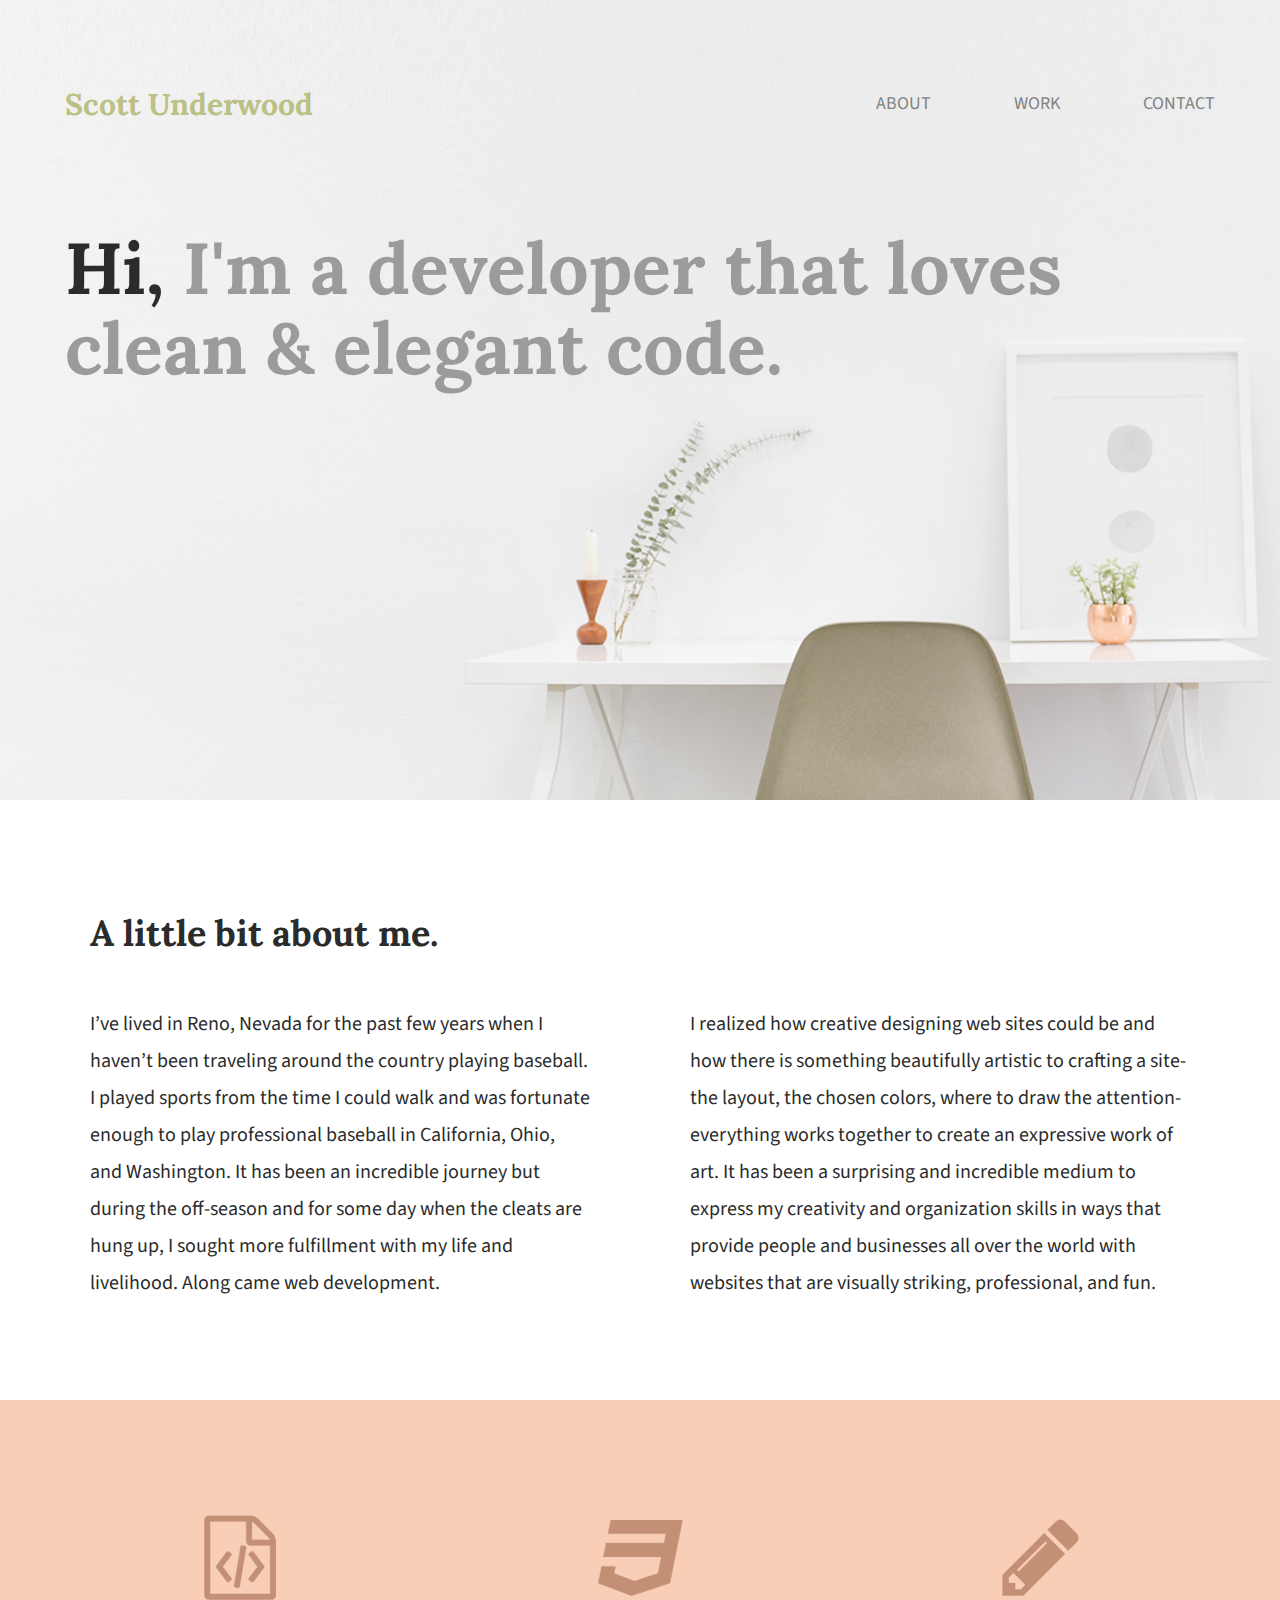
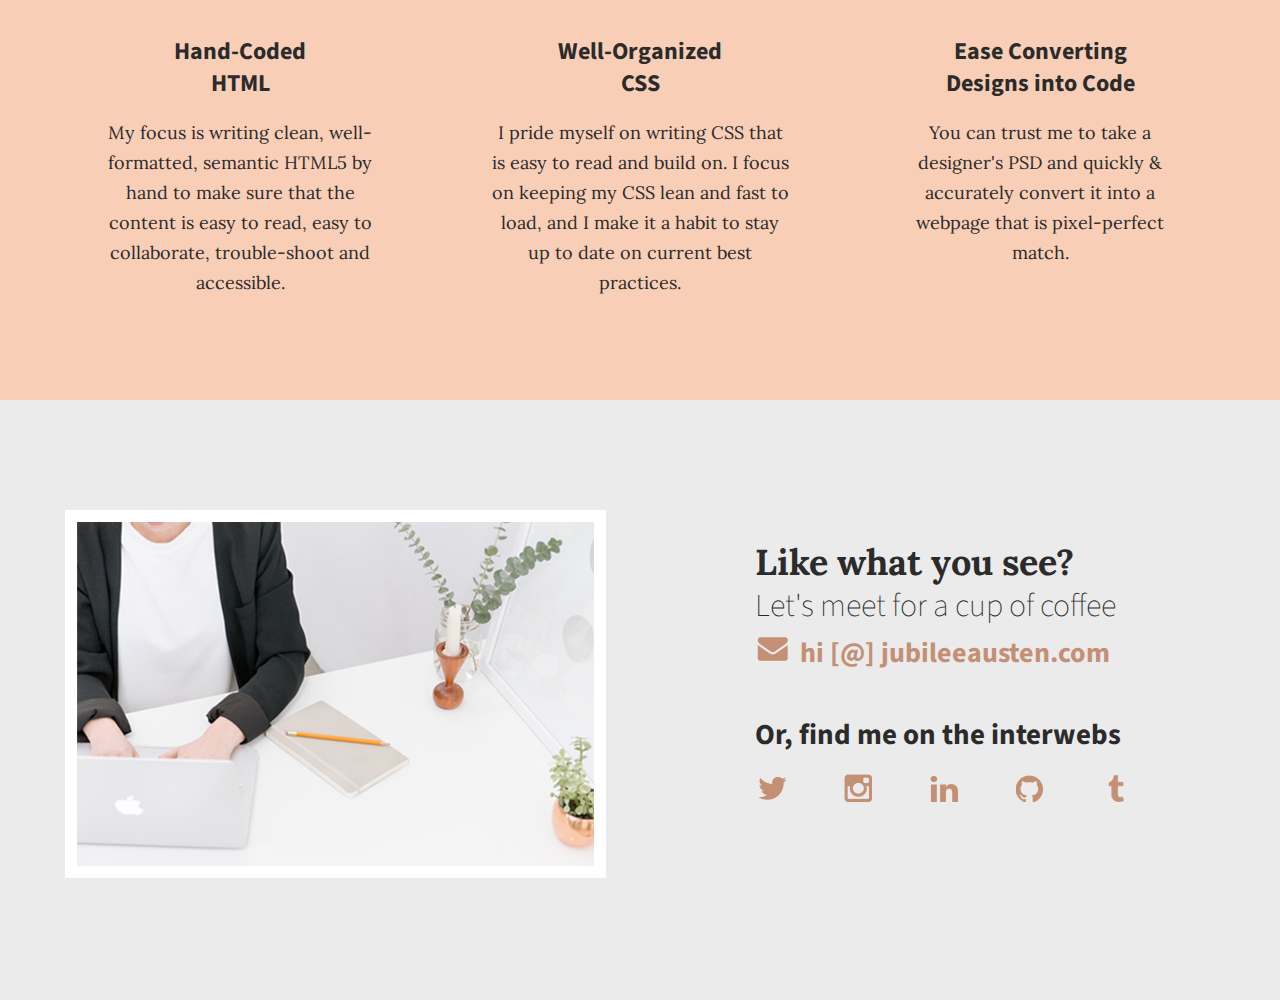
<file: index.html>
<!doctype html>
<html lang="en">
   <head>
      <meta charset="UTF-8">
      <title>Scott Underwood | Portfolio</title>
      <link rel="stylesheet" href="css/normalize.css">
      <link rel="stylesheet" href="css/main.css">
      <link href='https://fonts.googleapis.com/css?family=Source+Sans+Pro:400,700' rel='stylesheet' type='text/css'>
      <link href="https://fonts.googleapis.com/css?family=Lora:400,700" rel="stylesheet">
      <link href='https://fonts.googleapis.com/css?family=Lora:400,700' rel='stylesheet' type='text/css'>
   </head>

   <body>
      <header>
        <div class="full-width">
          <div class="half-width">
            <h1>Scott Underwood</h1>
          </div>
          <div class="half-width">
            <nav>
              <ul>
                <li><a href="#about">About</a></li>
                <li><a href="#work">Work</a></li>
                <li><a href="#contact">Contact</a></li>
              </ul>
            </nav>
          </div>
          <h2><span>Hi,</span> I'm a developer that loves clean &amp; elegant code.</h2>
        </div>
      </header>

      <main>
        <section id="about">
          <div class="full-width">
            <h2>A little bit about me.</h2>
            <div class="half-width">
              <p>I’ve lived in Reno, Nevada for the past few years when I haven’t been traveling around the country playing baseball.  I played sports from the time I could walk and was fortunate enough to play professional baseball in California, Ohio, and Washington.  It has been an incredible journey but during the off-season and for some day when the cleats are hung up, I sought more fulfillment with my life and livelihood. Along came web development.
              </p>
            </div>
            <div class="half-width">
              <p>I realized how creative designing web sites could be and how there is something beautifully artistic to crafting a site- the layout, the chosen colors, where to draw the attention- everything works together to create an expressive work of art.   It has been a surprising and incredible medium to express my creativity and organization skills in ways that provide people and businesses all over the world with websites that are visually striking, professional, and fun.
              </p>
            </div>
          </div>
        </section>

        <section id="work">
          <div class="full-width">
            <div class="third-width">
              <img src="img/icon-html.png" alt="HTML icon" />
              <h3>Hand-Coded HTML</h3>
              <p>My focus is writing clean, well-formatted, semantic HTML5 by hand to make sure that the content is easy to read, easy to collaborate, trouble-shoot and accessible.</p>
            </div>
            <div class="third-width">
              <img src="img/icon-css.png" alt="CSS icon" />
              <h3>Well-Organized CSS</h3>
              <p>I pride myself on writing CSS that is easy to read and build on. I focus on keeping my CSS lean and fast to load, and I make it a habit to stay up to date on current best practices.</p>
            </div>
            <div class="third-width">
              <img src="img/icon-pencil.png" alt="Pencil icon" />
              <h3>Ease Converting Designs into Code</h3>
              <p>You can trust me to take a designer's PSD and quickly & accurately convert it into a webpage that is pixel-perfect match.</p>
            </div>
          </div>
        </section>

        <footer id="contact">
          <div class="full-width">
            <div class="half-width">
              <img src="img/contact-image.png" id="contact-img" alt="my contact image" />
            </div>
            <div class="half-width" id="contact-info">
              <h2>Like what you see?</h2>
              <h3 id="email-header">Let's meet for a cup of coffee</h3>
              <a href="mailto:hi@jubileeausten.com"><img src="img/icon-envelope.png" id="envelope" alt="Envelope icon" />hi [@] jubileeausten.com</a>
              <h3 id="socialmedia-header">Or, find me on the interwebs</h3>
              <ul>
                <li><a href="https://twitter.com/"><img src="img/icon-twitter.png" alt="Twitter icon" /></a></li>
                <li><a href="https://www.instagram.com/"><img src="img/icon-instagram.png" alt="Instagram icon" /></a></li>
                <li><a href="https://www.linkedin.com/"><img src="img/icon-linkedin.png" alt="Linkedin icon" /></a></li>
                <li><a href="https://github.com/"><img src="img/icon-github.png" alt="GitHub icon" /></a></li>
                <li><a href="https://www.tumblr.com/"><img src="img/icon-tumblr.png" alt="Tumblr icon" /></a></li>
              </ul>
            </div>
          </div>
        </footer>
      </main>
   </body>
</html>
</file>
<file: css/main.css>
/***** BASE STYLES *****/


body {
	font-family: 'Source Sans Pro', sans-serif;
	color: #2b2b2b;
}

#about, #work, #contact {
	height: 600px;
}



/***** GRID *****/ 

.full-width {
	width: 1200px;
	margin: 0 auto;
} 


.half-width {
	float: left;
	width: 600px;
}


.third-width {
	float: left;
	width: 400px;
}




/***** HEADER *****/


header {
	height: 800px;
	background: url('../img/hero.png'); 
	background-size: cover;
}



header h1 {
	color: #bbc085;
	font-family: 'Lora', serif; 
	font-size: 30px;
	padding: 65px 0px 65px 25px;
	
}




nav {
	float: right;
	padding: 75px 25px;
}




nav ul li {
	display: inline-block;
}




nav ul li a {
	color: #828282;
	font-size: 18px;
	padding-left: 80px;
	text-decoration: none;
	text-transform: uppercase;
	
}




header h2 {
	clear: both; 
	color: #9b9b9b;
	font-family: 'Lora', serif;
	font-size: 72px;
	line-height: 80px;
	padding: 20px 0px 20px 25px;
	width: 1000px;
}




header h2 span {
	color: #2b2b2b;
}





/***** ABOUT *****/



#about .full-width {
	padding: 80px 0;
}



#about h2 {
	font-family: 'Lora', serif;
	font-size: 36px;
	padding-left: 50px;
}



#about p {
	font-size: 20px;
        color: 7f7f7f;
        line-height: 37px;
        padding-left: 50px;
        padding-right: 50px;
}





/***** WORK *****/




#work {
	background: #f9ceb7;
	text-align: center;
}


#work .full-width {
	padding: 115px 0;
}



#work img {
	padding-bottom: 30px;
}



#work h3 {
       font-size: 24px;
       line-height: 32px;
       width: 195px;
       margin: 0 auto;
}

 
#work p {
	font-family: 'Lora', serif;
        font-size: 18px;
        line-height: 30px;
        padding: 0 50px;
}




/***** CONTACT *****/




#contact {
	background: #ebebeb;
}




#contact .full-width {
	padding: 110px 0;
}




#contact img#contact-img {
         margin-left: 25px;
         border: 12px solid #ffffff;
}




#contact h2, #contact #email-header, #contact #socialmedia-header, #contact ul {
    padding-left: 115px;
}


#contact #envelope {
    padding: 0px 10px 0px 115px;
}




#contact h2 {
    font-family: 'Lora', serif;
    font-size: 36px;
    line-height: 44px;
}



#contact #email-header {
    font-size: 32px;
    font-weight: lighter;
    line-height: 44px;
    margin: -30px 0 5px 0;
}



#contact #socialmedia-header {
    font-weight: bold;
    font-size: 29px;
    line-height: 44px;
    margin: 40px 0 0 0;
}




#contact a {
    text-decoration: none;
    color: #c49075;
    font-weight: bold;
    font-size: 28px;
}



#contact ul {
	list-style: none;
}



#contact ul li {
	display: inline-block;
}



#contact ul img {
	font-size: 32px;
	padding-right: 48px;
}
</file>
